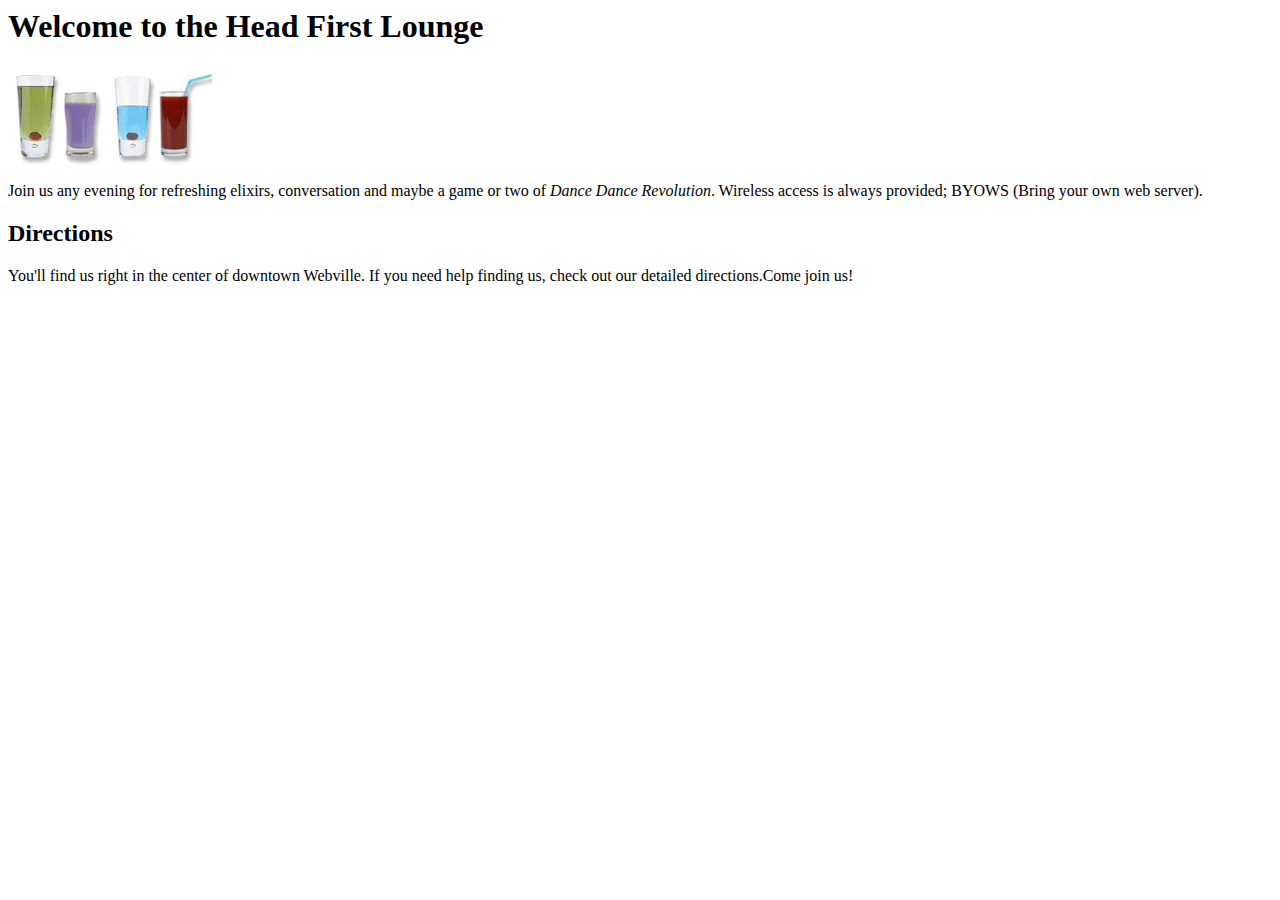
<file: 03/index.html>
<html>
  <head>
    <title>Head First Lounge</title>
  </head>
  <body>
    <h1>Welcome to the Head First Lounge</h1>
    <img src="drinks.gif">
    <p>
      Join us any evening for 
      refreshing elixirs,
      conversation and maybe a game or two of
      <em>Dance Dance Revolution</em>.
      Wireless access is always provided;
      BYOWS (Bring your own web server).
    </p>
    <h2>Directions</h2>
    <p>
      You'll find us right in the center of downtown Webville.
      If you need help finding us, check out 
      our detailed directions.Come join us!
    </p>
  </body>
</html>
</file>
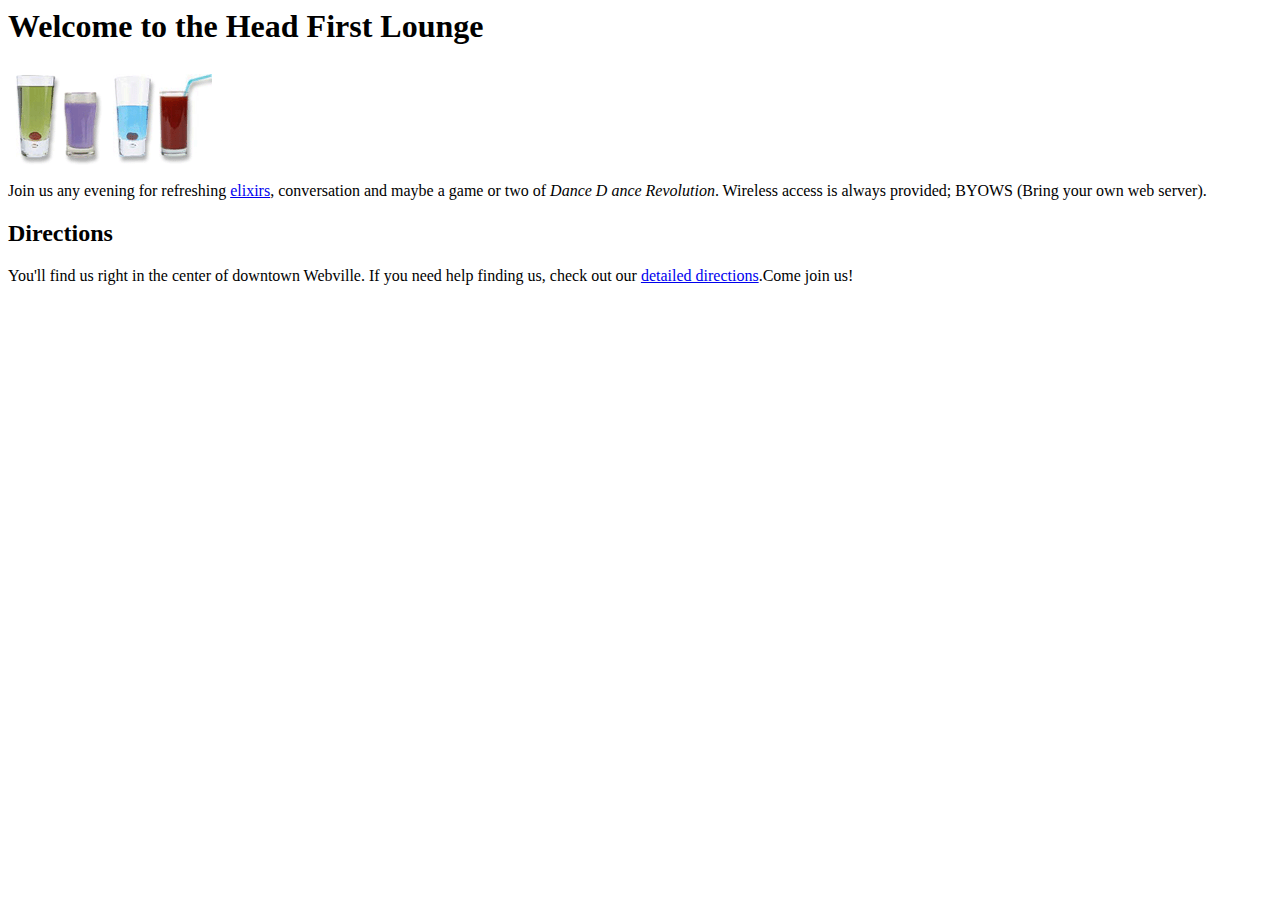
<file: 06/index.html>
<html>
  <body>
    <h1>Welcome to the Head First Lounge</h1>
    <img src="drinks.gif">
    <p>
      Join us any evening for 
      refreshing <a href="elixirs.html">elixirs</a>,
      conversation and maybe a game or two of
      <em>Dance D<html>
  <head>
    <title>Head First Lounge</title>
  </head>ance Revolution</em>.
      Wireless access is always provided;
      BYOWS (Bring your own web server).
    </p>
    <h2>Directions</h2>
    <p>
      You'll find us right in the center of downtown Webville.
      If you need help finding us, check out 
      our <a href="directions.html">detailed directions</a>.Come join us!
    </p>
  </body>
</html>
</file>
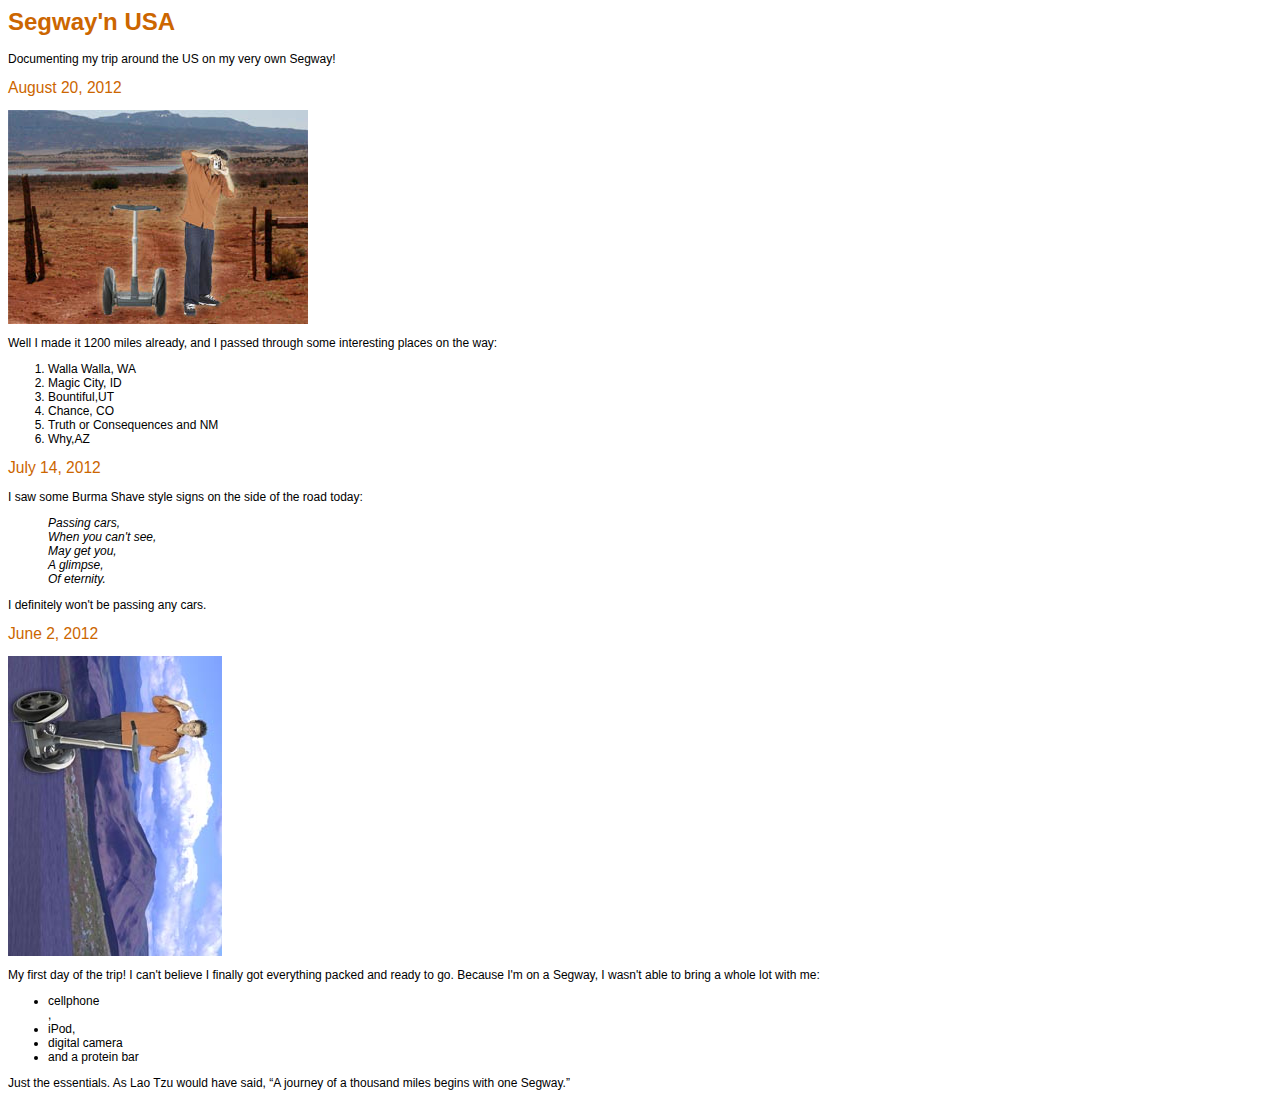
<file: 15/index.html>
<html>
  <head>
    <title>My Trip Around the USA on a Segway</title>
  </head>
  <body>
    <link type ="text/css" rel="stylesheet" href="journal.css">
    <h1>Segway'n USA</h1>
    <p>
      Documenting my trip around the US on my very own Segway!
    </p>

    <h2>August 20, 2012</h2>
    <img src="images/segway2.jpg">
    <p>
      Well I made it 1200 miles already, and I passed
      through some interesting places on the way:    
      <ol>
       <li> Walla Walla, WA</li>
       <li>Magic City, ID</li>
       <li>Bountiful,UT</li>
       <li> Chance, CO</li> 
       <li>Truth or Consequences and NM</li>
        <li>Why,AZ</li>
      </ol>
    
    <h2>July 14, 2012</h2>
    <p>
      I saw some Burma Shave style signs on the side of the
      road today:
    </p>
    <blockquote>
      Passing cars,<br>
      When you can't see,<br>
      May get you,<br>
      A glimpse,<br>
      Of eternity. <br>
    </blockquote>
    <p>
      I definitely won't be passing any cars.
    </p>

    <h2>June 2, 2012</h2>
    <img src="images/segway1.jpg">
    <p>
      My first day of the trip!  I can't believe I finally got
      everything packed and ready to go.  Because I'm on a Segway,
      I wasn't able to bring a whole lot with me:
    <ul>
      <li>cellphone</li>,
      <li>iPod,</li>
      <li>digital camera</li>
      <li>and a protein bar</li>
    </ul>
      Just the essentials.  As
      Lao Tzu would have said, <q>A journey of a 
      thousand miles begins with one Segway.</q>
    </p>
  </body>
</html>
</file>
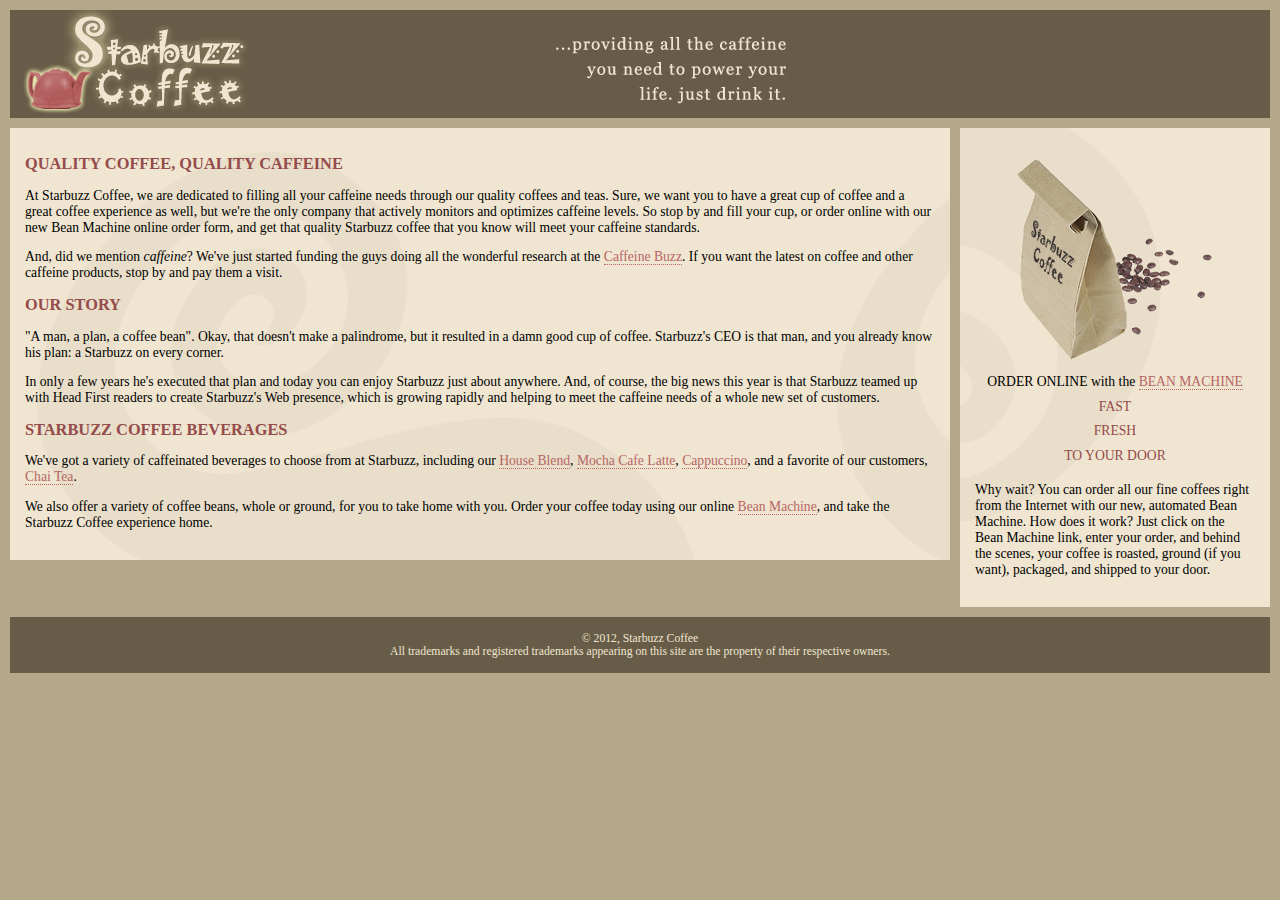
<file: 22/index.html>
<!DOCTYPE html>
<html>
  <head>
    <meta charset="utf-8">
    <title>Starbuzz Coffee</title>
    <link rel="stylesheet" type="text/css" href="starbuzz.css">
  </head> 

  <body>
    <div class="header">
      <img src="images/header.gif" alt="Starbuzz Coffee header image">
    </div>

    <div class="sidebar">
      <p class="beanheading">
        <img src="images/bag.gif" alt="Bean Machine bag">
        <br>
        ORDER ONLINE
        with the 
        <a href="form.html">BEAN MACHINE</a>
        <br>
        <span class="slogan">
            FAST <br>
            FRESH <br>
            TO YOUR DOOR <br>
        </span>
      </p>
      <p>
        Why wait?  You can order all our fine coffees right from the Internet with our new, 
        automated Bean Machine.  How does it work?  Just click on the Bean Machine link, 
        enter your order, and behind the scenes, your coffee is roasted, ground 
        (if you want), packaged, and shipped to your door.
      </p>
    </div>

    <div class="main">
      <h1>QUALITY COFFEE, QUALITY CAFFEINE</h1>
      <p>
        At Starbuzz Coffee, we are dedicated to filling all your  caffeine needs through our 
        quality coffees and teas. Sure, we want you to have a great cup of coffee and a great 
        coffee experience as well, but we're the only company that actively monitors and 
        optimizes caffeine levels. So stop by and fill your cup, or order online with our new Bean 
        Machine online order form, and get that quality Starbuzz coffee that you know will meet 
        your caffeine standards.
      </p>
      <p>
        And, did we mention <em>caffeine</em>? We've just started funding the guys doing all 
        the wonderful research at the <a href="http://buzz.wickedlysmart.com"
        title="Read all about caffeine on the Buzz">Caffeine Buzz</a>.
        If you want the latest on coffee and other caffeine products, 
        stop by and pay them a visit.
      </p>
      <h1>OUR STORY</h1>
      <p>
        "A man, a plan, a coffee bean". Okay, that doesn't make a palindrome, but it resulted
        in a damn good cup of coffee.  Starbuzz's CEO is that man, and you already know his 
        plan: a Starbuzz on every corner.
      </p> 
      <p>In only a few years he's executed that plan and today 
        you can enjoy Starbuzz just about anywhere.  And, of course, the big news this year 
        is that Starbuzz teamed up with Head First readers to create Starbuzz's Web presence,  
        which is growing rapidly and helping to meet the caffeine needs of a whole new set of 
        customers.  
      </p>
      <h1>STARBUZZ COFFEE BEVERAGES</h1>
      <p>
        We've got a variety of caffeinated beverages to choose
        from at Starbuzz, including our 
        <a href="beverages.html#house" title="House Blend">House Blend</a>,
        <a href="beverages.html#mocha" title="Mocha Cafe Latte">Mocha Cafe Latte</a>, 
        <a href="beverages.html#cappuccino" title="Cappuccino">Cappuccino</a>,
        and a favorite of our customers, 
        <a href="beverages.html#chai" title="Chai Tea">Chai Tea</a>.
      </p>
      <p>
        We also offer a variety of coffee beans, whole or ground, for you to
        take home with you.  Order your coffee today using our online
        <a href="form.html">Bean Machine</a>, and take
        the Starbuzz Coffee experience home.
      </p>
    </div>

    <div class="footer">
      &copy; 2012, Starbuzz Coffee
      <br>
      All trademarks and registered trademarks appearing on 
      this site are the property of their respective owners.
    </div>

  </body>
</html>
</file>
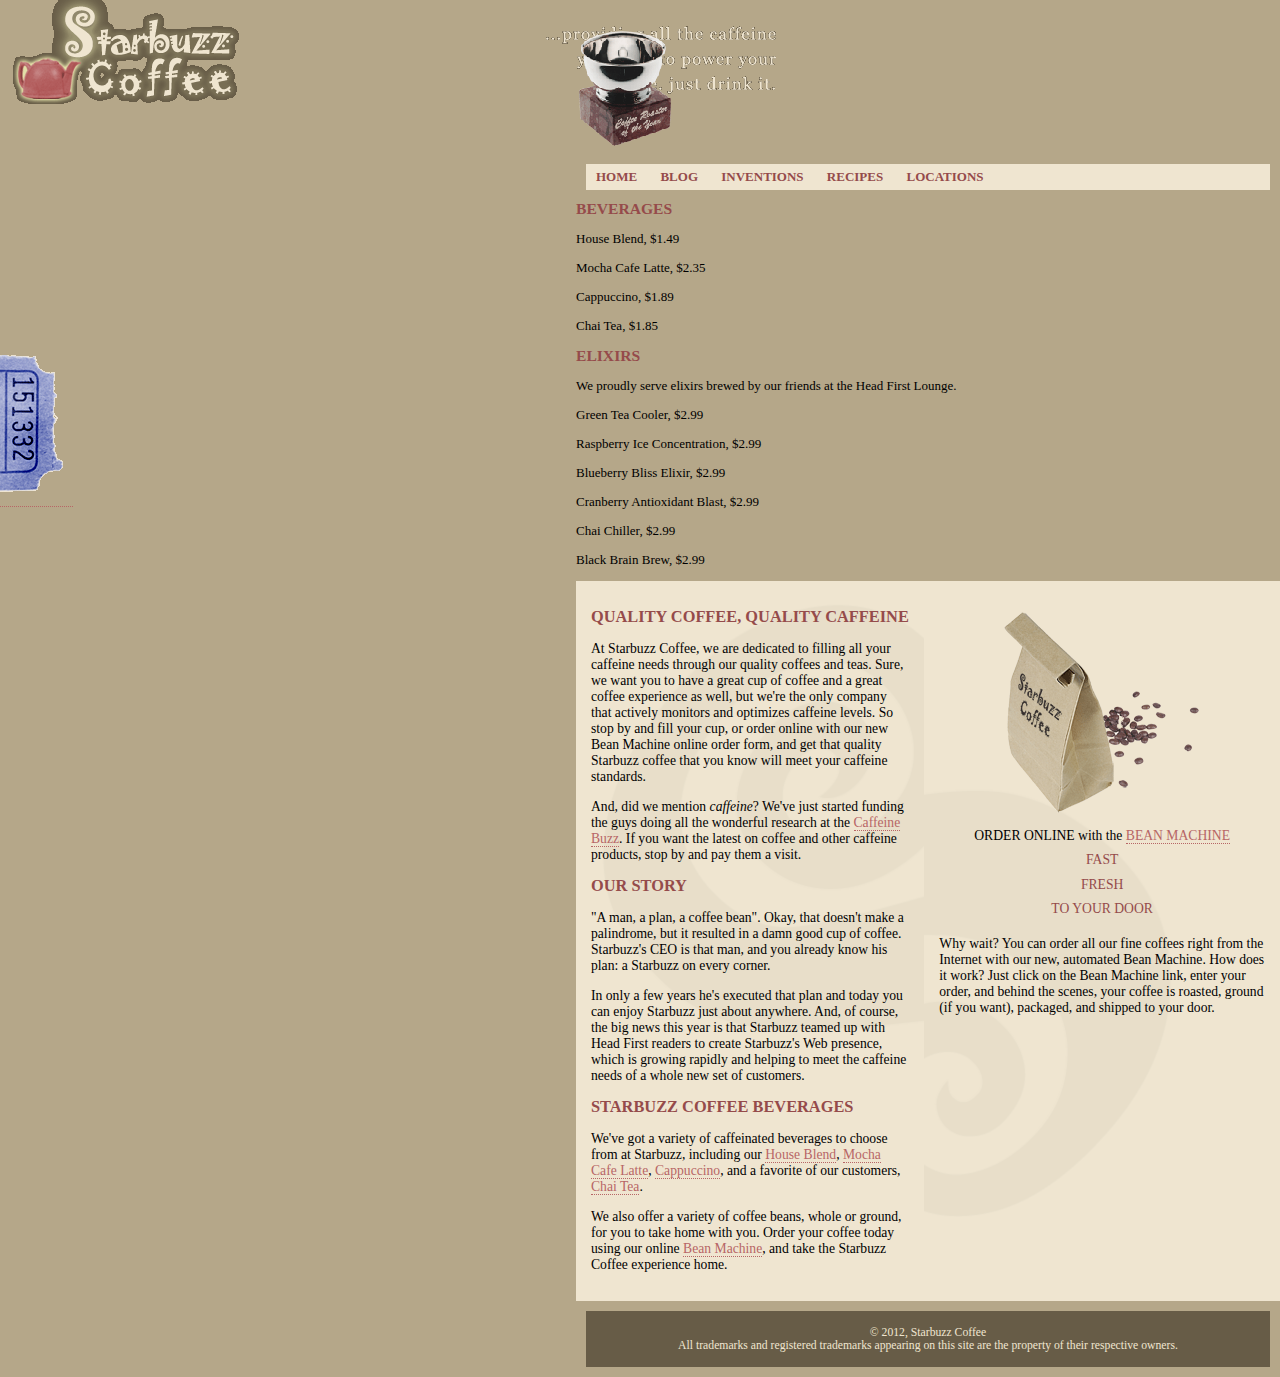
<file: 25/index.html>
<!DOCTYPE html>
<html>
  <head>
    <meta charset="utf-8">
    <title>Starbuzz Coffee</title>
    <link rel="stylesheet" type="text/css" href="starbuzz.css">
  </head> 

  <body>
    <header class="top">
      <img src="images/header.gif" alt="Starbuzz Coffee header image">
    </header>

    <header class="award">
      <img src="images/award.gif" alt="Roaster of the Year award">
    </div>

    <nav>
      <ul>
        <li><a href="index.html">HOME</a></li>
        <li><a href="blog.html">BLOG</a></li>
        <li><a href="">INVENTIONS</a></li>
        <li><a href="">RECIPES</a></li>
        <li><a href="">LOCATIONS</a></li>
      </ul>
    </nav>

    <div id="tableContainer">
      <div id="tableRow">
        <section id="drinks">
      <h1>BEVERAGES</h1>
      <p>House Blend, $1.49</p>
      <p>Mocha Cafe Latte, $2.35</p>
      <p>Cappuccino, $1.89</p>
      <p>Chai Tea, $1.85</p>
      <h1>ELIXIRS</h1>
      <p>
        We proudly serve elixirs brewed by our friends
        at the Head First Lounge.
      </p>
      <p>Green Tea Cooler, $2.99</p>
      <p>Raspberry Ice Concentration, $2.99</p>
      <p>Blueberry Bliss Elixir, $2.99</p>
      <p>Cranberry Antioxidant Blast, $2.99</p>
      <p>Chai Chiller, $2.99</p>
      <p>Black Brain Brew, $2.99</p>
        </section>     
   
       <section class="main">
      <h1>QUALITY COFFEE, QUALITY CAFFEINE</h1>
      <p>
        At Starbuzz Coffee, we are dedicated to filling all your  caffeine needs through our 
        quality coffees and teas. Sure, we want you to have a great cup of coffee and a great 
        coffee experience as well, but we're the only company that actively monitors and 
        optimizes caffeine levels. So stop by and fill your cup, or order online with our new Bean 
        Machine online order form, and get that quality Starbuzz coffee that you know will meet 
        your caffeine standards.
      </p>
      <p>
        And, did we mention <em>caffeine</em>? We've just started funding the guys doing all 
        the wonderful research at the <a href="http://buzz.wickedlysmart.com"
        title="Read all about caffeine on the Buzz">Caffeine Buzz</a>.
        If you want the latest on coffee and other caffeine products, 
        stop by and pay them a visit.
      </p>
      <h1>OUR STORY</h1>
      <p>
        "A man, a plan, a coffee bean". Okay, that doesn't make a palindrome, but it resulted
        in a damn good cup of coffee.  Starbuzz's CEO is that man, and you already know his 
        plan: a Starbuzz on every corner.
      </p> 
      <p>In only a few years he's executed that plan and today 
        you can enjoy Starbuzz just about anywhere.  And, of course, the big news this year 
        is that Starbuzz teamed up with Head First readers to create Starbuzz's Web presence,  
        which is growing rapidly and helping to meet the caffeine needs of a whole new set of 
        customers.  
      </p>
      <h1>STARBUZZ COFFEE BEVERAGES</h1>
      <p>
        We've got a variety of caffeinated beverages to choose
        from at Starbuzz, including our 
        <a href="beverages.html#house" title="House Blend">House Blend</a>,
        <a href="beverages.html#mocha" title="Mocha Cafe Latte">Mocha Cafe Latte</a>, 
        <a href="beverages.html#cappuccino" title="Cappuccino">Cappuccino</a>,
        and a favorite of our customers, 
        <a href="beverages.html#chai" title="Chai Tea">Chai Tea</a>.
      </p>
      <p>
        We also offer a variety of coffee beans, whole or ground, for you to
        take home with you.  Order your coffee today using our online
        <a href="form.html">Bean Machine</a>, and take
        the Starbuzz Coffee experience home.
      </p>
       </section>

       <div class="sidebar">
      <p class="beanheading">
        <img src="images/bag.gif" alt="Bean Machine bag">
        <br>
        ORDER ONLINE
        with the 
        <a href="form.html">BEAN MACHINE</a>
        <br>
        <span class="slogan">
            FAST <br>
            FRESH <br>
            TO YOUR DOOR <br>
        </span>
      </p>
      <p>
        Why wait?  You can order all our fine coffees right from the Internet with our new, 
        automated Bean Machine.  How does it work?  Just click on the Bean Machine link, 
        enter your order, and behind the scenes, your coffee is roasted, ground 
        (if you want), packaged, and shipped to your door.
      </p>
       </aside> 
      </div>
    </div>

    <div class="coupon">
      <a href="freecoffee.html" title="Click here to get your free coffee">
        <img src="images/ticket.gif" alt="Starbuzz coupon ticket">
      </a>
    </div>

       <div class="footer">
      &copy; 2012, Starbuzz Coffee
      <br>
      All trademarks and registered trademarks appearing on 
      this site are the property of their respective owners.
    </div>

  </body>
</html>
</file>
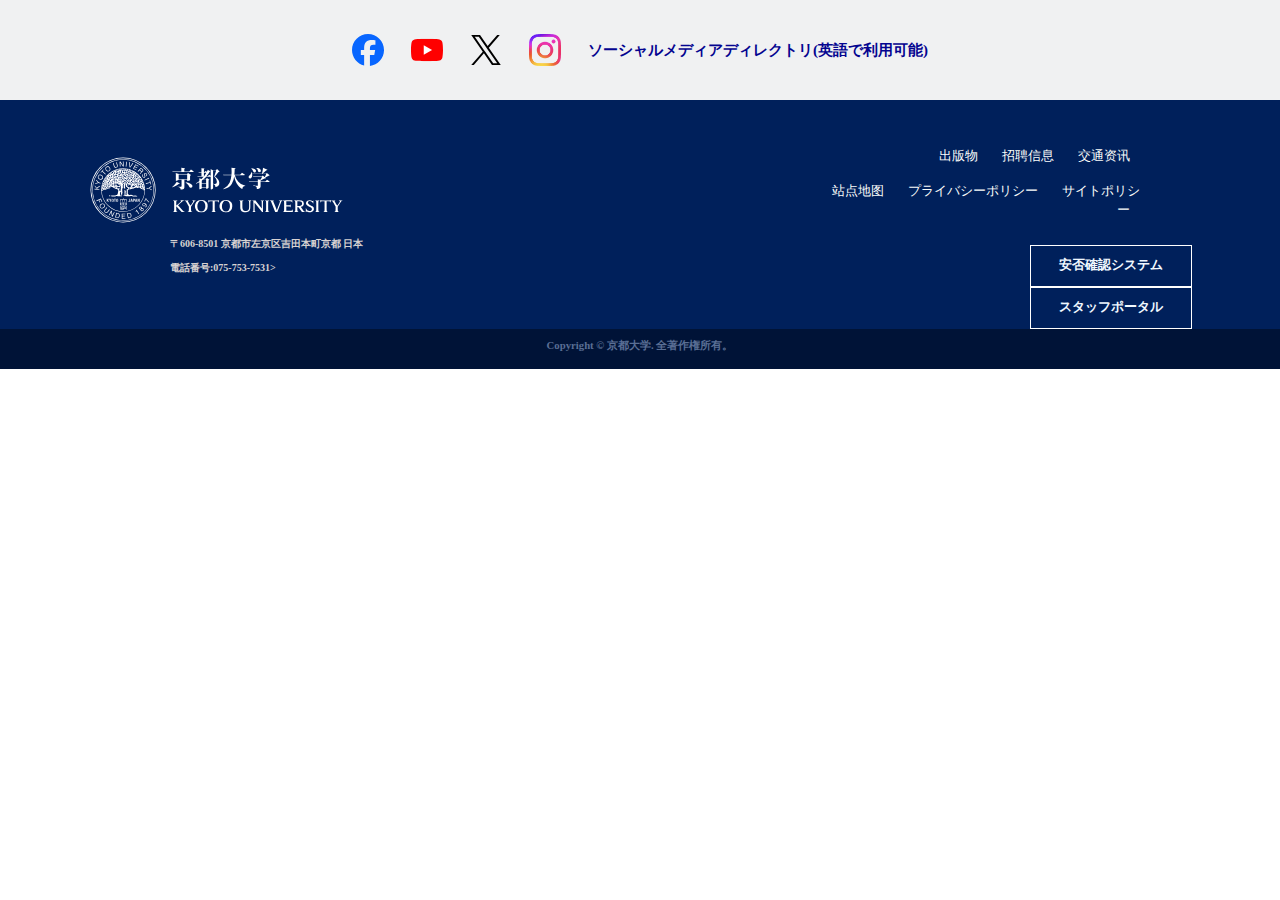
<file: guo/index.html>
<!DOCTYPE html>
<html>
<head>
    <meta charset="utf-8">
    <title>Minecraft</title>
    <link rel="stylesheet" type="text/css" href="index.css">
</head>

<body>
    <div class="tuuu">
      <img src="4.svg" alt="图片">
      <img src="2.svg" alt="图片">
      <img src="3.svg" alt="图片">
      <img src="1.png" alt="图片">
      <h1><a href="dd">ソーシャルメディアディレクトリ(英語で利用可能)</a></h1>
    </div>
    <div class="booo">
    <ul>
      <li><a href="dd">出版物</a></li>
      <li><a href="dd"> 招聘信息</a></li>
      <li><a href="dd"> 交通资讯</a></li>
    </ul>
    <ul>
      <li><a href="dd"> 站点地图</a></li>
      <li><a href="dd"> プライバシーポリシー</a></li>
      <li><a href="dd">サイトポリシー</a></li>
    </ul>
    <div>
      <img src="logo.svg" alt="图片">
        <h3>〒606-8501 京都市左京区吉田本町京都 日本</h3>
        <h3>電話番号:075-753-7531></h3>
    </div>
    <div class="mmmm">
      <h5><a href="dd">安否確認システム</a></h5>
      <h5><a href="dd">スタッフポータル</a></h5>
    </div>
    </div>
    <div class="fooo">
      <h6>Copyright © 京都大学. 全著作権所有。</h6>
    </div>
</body>
</file>
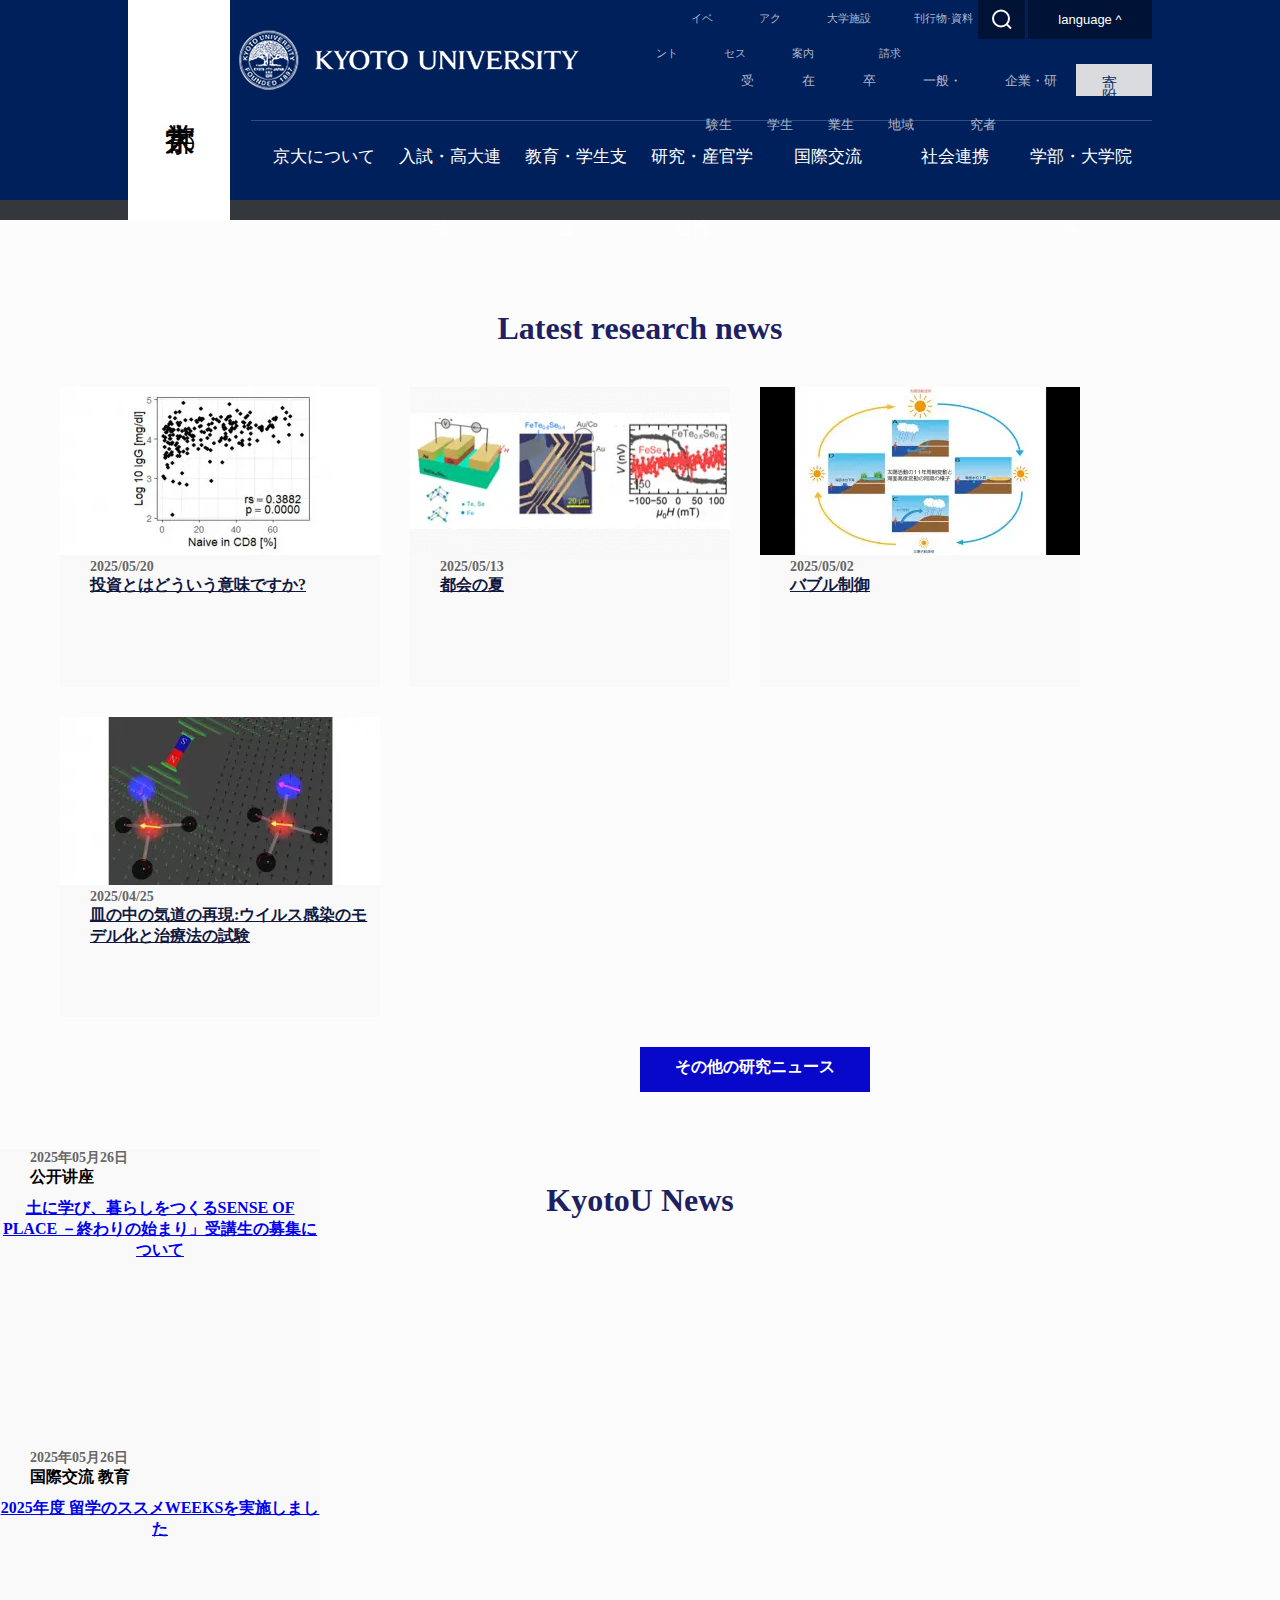
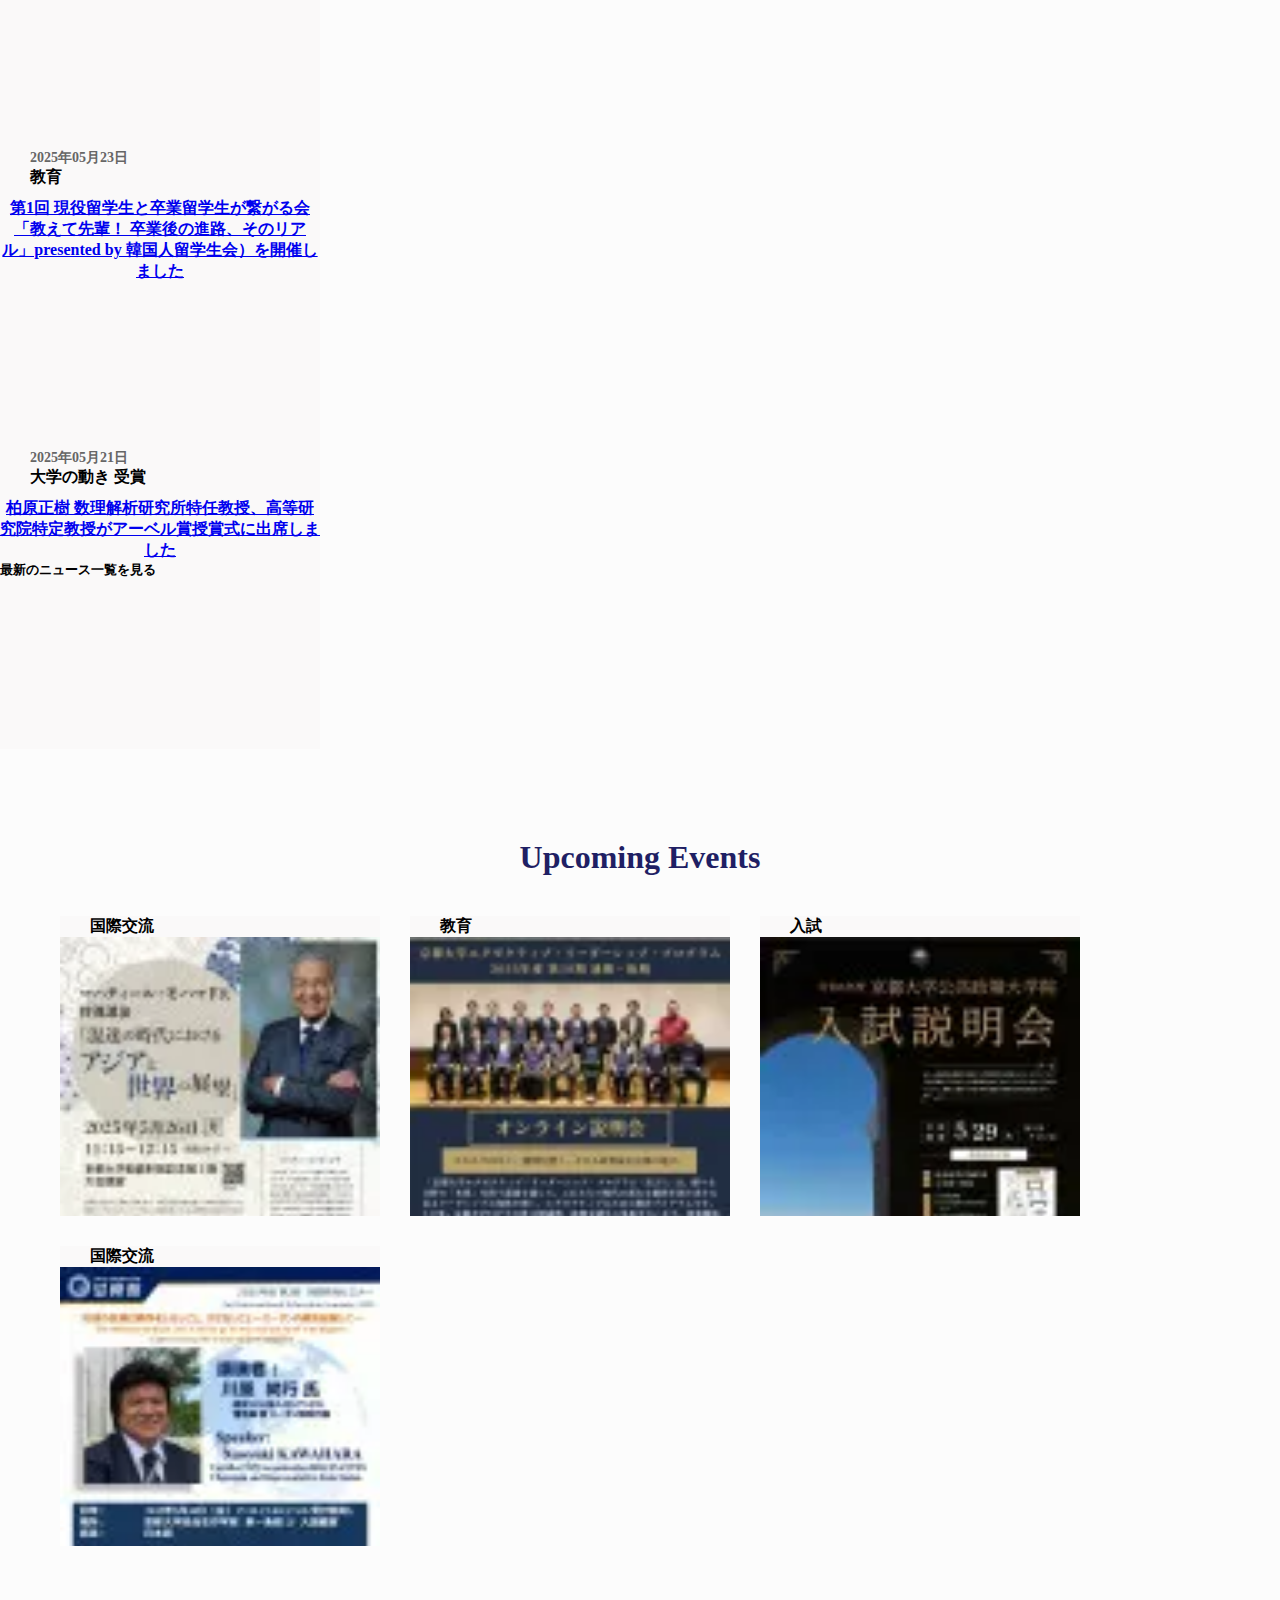
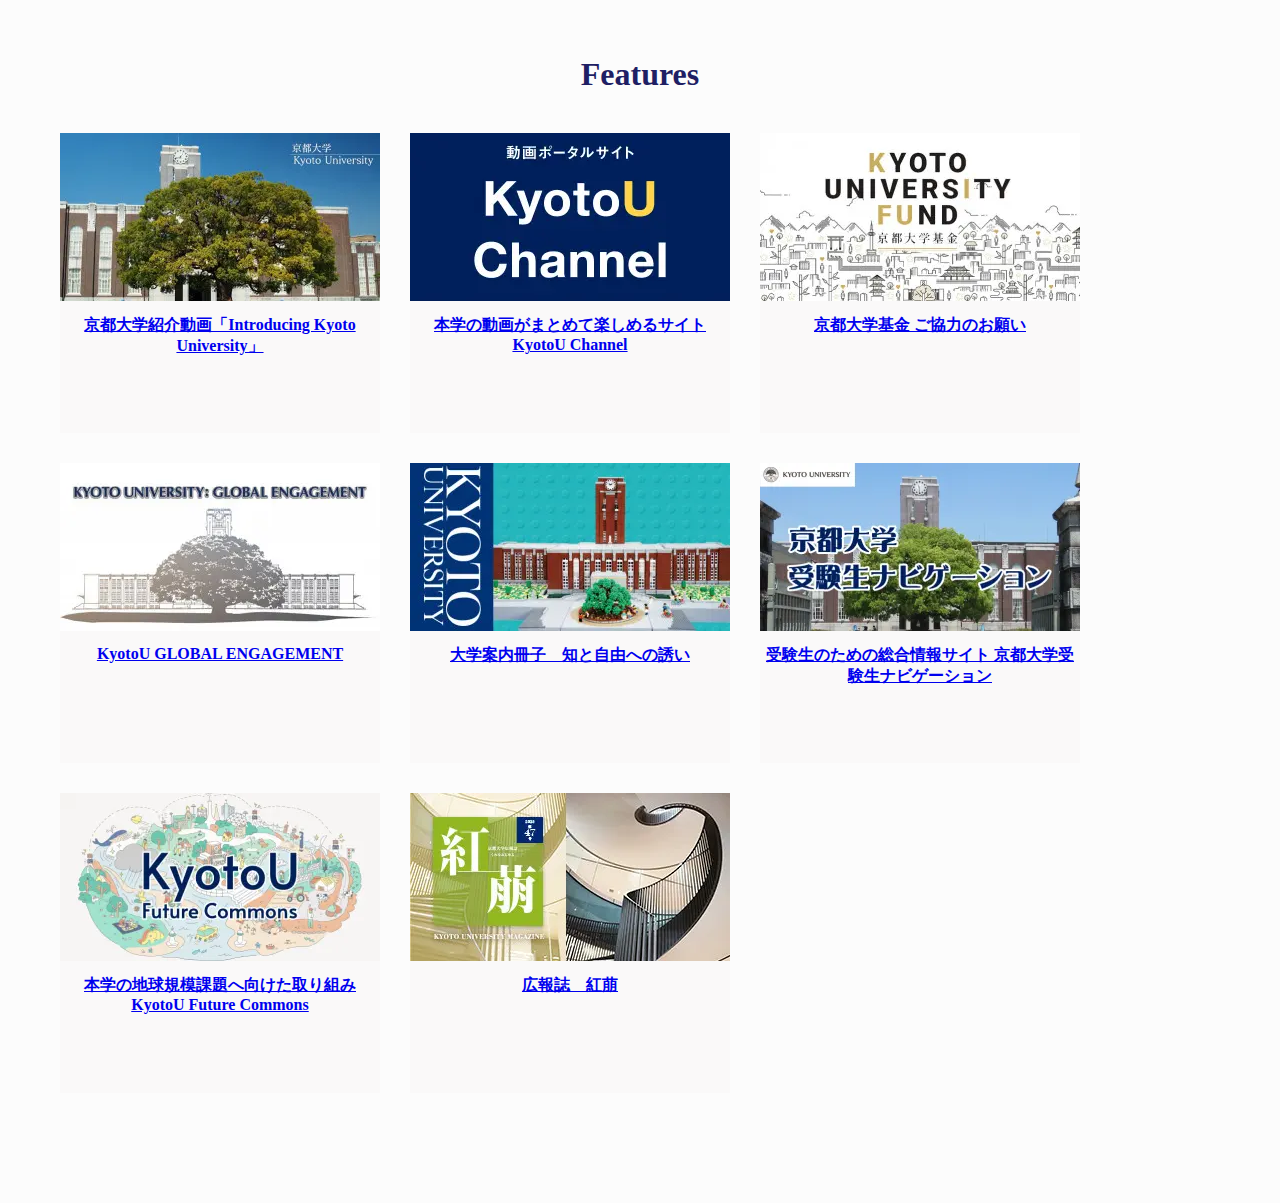
<file: wu/index.html>
<!DOCTYPE html>
<html>
	<head>
		<meta charset="utf-8" />
		<title>京都大学</title>
		<link rel="stylesheet" type="text/css" href="./css/new_file.css" />
	</head>
	<body>
		<div class="nav">
			<div class="coner">
				<div class="left">
					<p>京都大学</p>
				</div>
				<div class="right">
					<div class="nav-1">
						<div class="logo"><img src="./img/logo.png" > </div>
						<div class="nav-right">
							<div class="top">
								<div class="wenzi">
									<ul>
										<li><a href="#">イベント</a></li>
										<li><a href="#">アクセス</a></li>
										<li><a href="#">大学施設案内</a></li>
										<li><a href="#">刊行物·資料請求</a></li>
									</ul>
								</div>
								<div class="qita">
									<div class="sousuo">
										<svg width="24" height="24" viewBox="0 0 24 24" fill="none" stroke="white" stroke-width="2">
										  <circle cx="11" cy="11" r="8"/>
										  <line x1="21" y1="21" x2="16.65" y2="16.65"/>
										</svg>
									</div>
									
									<div class="dropdown">
									  <button class="dropbtn">language      ^</button>
									  <div class="dropdown-content">
									    <a href="#">English Home</a>
									    <a href="#">中文简体 首页</a>
									    <a href="#">中文繁体 首頁</a>
										<a href="#">한국인 첫 페이지</a>
									  </div>
									</div>
									
								</div>
							</div>
							
							<div class="bottom">
								<div class="wenzi">
									<ul>
										<li><a href="#">受験生</a></li>
										<li><a href="#">在学生</a></li>
										<li><a href="#">卒業生</a></li>
										<li><a href="#">一般・地域</a></li>
										<li><a href="#">企業・研究者</a></li>
									</ul>
								</div>
								<button type="button"> 寄附</button>
							</div>
							
						</div>
					</div>
					
					<div class="nav-botton">
						<ul class="t1">
							<li><a href="#">京大について</a>
							<ul class="n1" style="margin-left: 0%;">
								<li><a href="#">>     世界とつながる京都大学</a></li>
								<li><a href="#">>     国際化を支える学内組織</a></li>
								<li><a href="#">>     海外留学を希望する京大生へ</a></li>
								<li><a href="#">>     京都大学への留学を希望する方へ</a></li>
								<li><a href="#">>     外国人研究者へのサポート</a></li>
							</ul></li>
							<li><a href="#">入試・高大連携</a>
							<ul class="n1" style="margin-left: -184px;">
								<li><a href="#">>     世界とつながる京都大学</a></li>
								<li><a href="#">>     国際化を支える学内組織</a></li>
								<li><a href="#">>     海外留学を希望する京大生へ</a></li>
								<li><a href="#">>     京都大学への留学を希望する方へ</a></li>
								<li><a href="#">>     外国人研究者へのサポート</a></li>
							</ul></li>
							<li><a href="#">教育・学生支援</a>
							<ul class="n1"  style="margin-left: -368px;">
								<li><a href="#">>     世界とつながる京都大学</a></li>
								<li><a href="#">>     国際化を支える学内組織</a></li>
								<li><a href="#">>     海外留学を希望する京大生へ</a></li>
								<li><a href="#">>     京都大学への留学を希望する方へ</a></li>
								<li><a href="#">>     外国人研究者へのサポート</a></li>
							</ul></li>
							<li><a href="#">研究・産官学連携</a>
							<ul class="n1"  style="margin-left: -552px;">
								<li><a href="#">>     世界とつながる京都大学</a></li>
								<li><a href="#">>     国際化を支える学内組織</a></li>
								<li><a href="#">>     海外留学を希望する京大生へ</a></li>
								<li><a href="#">>     京都大学への留学を希望する方へ</a></li>
								<li><a href="#">>     外国人研究者へのサポート</a></li>
							</ul></li>
							<li><a href="#">国際交流</a>
							<ul class="n1">
								<li><a href="#">>     世界とつながる京都大学</a></li>
								<li><a href="#">>     国際化を支える学内組織</a></li>
								<li><a href="#">>     海外留学を希望する京大生へ</a></li>
								<li><a href="#">>     京都大学への留学を希望する方へ</a></li>
								<li><a href="#">>     外国人研究者へのサポート</a></li>
							</ul>
							</li>
							<li><a href="#">社会連携</a>
							<ul class="n1"style="margin-left: -921px;">
								<li><a href="#">>     世界とつながる京都大学</a></li>
								<li><a href="#">>     国際化を支える学内組織</a></li>
								<li><a href="#">>     海外留学を希望する京大生へ</a></li>
								<li><a href="#">>     京都大学への留学を希望する方へ</a></li>
								<li><a href="#">>     外国人研究者へのサポート</a></li>
							</ul></li>
							<li><a href="#">学部・大学院等</a>
							<ul class="n1"style="margin-left: -1106px;">
								<li><a href="#">>     世界とつながる京都大学</a></li>
								<li><a href="#">>     国際化を支える学内組織</a></li>
								<li><a href="#">>     海外留学を希望する京大生へ</a></li>
								<li><a href="#">>     京都大学への留学を希望する方へ</a></li>
								<li><a href="#">>     外国人研究者へのサポート</a></li>
							</ul></li>
						</ul>
					</div>
					
				</div>
			</div>
		</div>
		
		<div class="box">
		<div class="box-1">
				
			</div>
		</div>
	</body>




	<div>
		<h1>Latest research news</h1>
	</div>
	<div class="no">
		<div class="mo">
			<img src="tup/4.jpg" alt="京都大学">
			<div class="bo">
				<h2>2025/05/20</h2>
				<h3><a href="文件/go">投資とはどういう意味ですか?</a></h3>
			</div>
		</div>
		<div class="mo">
			<img src="tup/3.jpg" alt="京都大学">
			<div class="bo">
				<h2>2025/05/13</h2>
				<h3><a href="文件/go">都会の夏</a></h3>
			</div>
		</div>
		<div class="mo">
			<img src="tup/2.jpg" alt="京都大学">
			<div class="bo">
				<h2>2025/05/02</h2>
				<h3><a href="文件/go">バブル制御</a></h3>
			</div>
		</div>
		<div class="mo">
			<img src="tup/1.jpg" alt="京都大学">
			<div class="bo">
				<h2>2025/04/25</h2>
				<h3><a href="文件/go">皿の中の気道の再現:ウイルス感染のモデル化と治療法の試験</a></h3>
			</div>
		</div>
	</div>
	<div class="yu">
		<h4>その他の研究ニュース</h4>
	</div>







	
	<div>
		<h1>KyotoU News</h1>
	</div>
	<!-- 使用 "news-container" 作为京都大学新闻的容器 -->
	<div class="news-container">
			<div class="t"> <!-- 新闻项 1 -->
					<div class="f">
							<h2>2025年05月26日</h2>
							<h3>公开讲座</h3>
							<h4><a href="gjjgj">土に学び、暮らしをつくるSENSE OF PLACE －終わりの始まり」受講生の募集について</a></h4>
					</div>
			</div>
			<div class="t"> <!-- 新闻项 2 -->
					<div class="f">
							<h2>2025年05月26日</h2>
							<h3>国際交流 教育</h3>
							<h4><a href="gjjgj">2025年度 留学のススメWEEKSを実施しました</a></h4>
					</div>
			</div>
			<div class="t"> <!-- 新闻项 3 -->
					<div class="f">
							<h2>2025年05月23日</h2>
							<h3>教育</h3>
							<h4><a href="gjjgj">第1回 現役留学生と卒業留学生が繋がる会「教えて先輩！ 卒業後の進路、そのリアル」presented by 韓国人留学生会）を開催しました</a></h4>
					</div>
			</div>
			<div class="t"> <!-- 新闻项 4 -->
					<div class="f">
							<h2>2025年05月21日</h2>
							<h3>大学の動き 受賞</h3>
							<h4><a href="gjjgj">柏原正樹 数理解析研究所特任教授、高等研究院特定教授がアーベル賞授賞式に出席しました</a></h4>
					<div class="ti">
						<h5>最新のニュース一覧を見る</h5>
					</div>
					</div>
			</div>
	</div>

	<!-- Upcoming Events 部分 -->
	<div>
		<h1>Upcoming Events</h1>
	</div>
	<div class="y">
		<div class="t">
			<div class="f">
				<h3>国際交流</h3>
				<img src="ma/1.webp" alt="Event Image 1"> <!-- 图片已添加 -->
				<h4><a href="gjjgj">マハティール・モハマド氏 特別講演「混迷の時代におけるアジアと世界の展望」</a></h4>
				<h5>開催日 2025年05月26日</h5>
				<h6>開催地吉田キャンパス</h6>
			</div>
		</div>
		<div class="t">
			<div class="f">
				<h3>教育</h3>
				<img src="ma/2.webp" alt="Event Image 2"> <!-- 图片已添加 -->
				<h4><a href="gjjgj">京都大学エグゼクティブ・リーダーシップ・プログラム（ELP） 2025年度 第10期 通期・後期説明会</a></h4>
				<h5>開催日2025年05月27日、他</h5>
				<h6>開催地オンライン</h6>
			</div>
		</div>
		<div class="t">
			<div class="f">
				<h3>入試</h3>
				<img src="ma/3.webp" alt="Event Image 3"> <!-- 图片已添加 -->
				<h4><a href="gjjgj">令和8年度 京都大学公共政策大学院 入試説明会（対面開催）</a></h4>
				<h5>開催日2025年05月29日</h5>
				<h6>開催地吉田キャンパス</h6>
			</div>
		</div>
		<div class="t">
			<div class="f">
				<h3>国際交流</h3>
				<img src="ma/4.webp" alt="Event Image 4"> <!-- 图片已添加 -->
				<h4><a href="gjjgj">2025年度 第2回 国際教育セミナー「究極の医療は戦争をしないこと、させないこと ～スーダン内戦を経験して～」</a></h4>
				<h5>開催日2025年05月30日</h5>
				<h6>開催地 吉田キャンパス</h6>
			</div> <!-- .bo 闭合 -->
		</div> <!-- .mo 闭合 -->
	</div> <!-- .no 闭合 -->







	<div>
		<h1>Features</h1>
	</div>
	<div class="no">
		<div class="mo">
			<img src="li/1.webp" alt="京都大学">
			<div class="bo">
				<h4><a href="gjjgj">京都大学紹介動画「Introducing Kyoto University」</a></h4>
			</div>
		</div>
		<div class="mo">
			<img src="li/2.webp" alt="京都大学">
			<div class="bo">
				<h4><a href="gjjgj">本学の動画がまとめて楽しめるサイト
					KyotoU Channel</a></h4>
				</a></h4>
			</div>
		</div>
		<div class="mo">
			<img src="li/3.webp" alt="京都大学">
			<div class="bo">
				<h4><a href="gjjgj">京都大学基金 ご協力のお願い</a></h4>
			</div>
		</div>
		<div class="mo">
			<img src="li/4.webp" alt="京都大学">
			<div class="bo">
				<h4><a href="gjjgj">KyotoU GLOBAL ENGAGEMENT</a></h4>
			</div>
		</div>
		<div class="mo">
			<img src="li/5.webp" alt="京都大学">
			<div class="bo">
				<h4><a href="gjjgj">大学案内冊子　知と自由への誘い</a></h4>
			</div>
		</div>
		<div class="mo">
			<img src="li/6.webp" alt="京都大学">
			<div class="bo">
				<h4><a href="gjjgj">受験生のための総合情報サイト
					京都大学受験生ナビゲーション</a></h4>
			</div>
		</div>
		<div class="mo">
			<img src="li/7.webp" alt="京都大学">
			<div class="bo">
				<h4><a href="gjjgj">本学の地球規模課題へ向けた取り組み
					KyotoU Future Commons</a></h4>
			</div>
		</div>
		<div class="mo">
			<img src="li/8.webp" alt="京都大学">
			<div class="bo">
				<h4><a href="gjjgj">広報誌　紅萠</a></h4>
			</div>
		</div>
	</div>

</body>
</html>
</file>
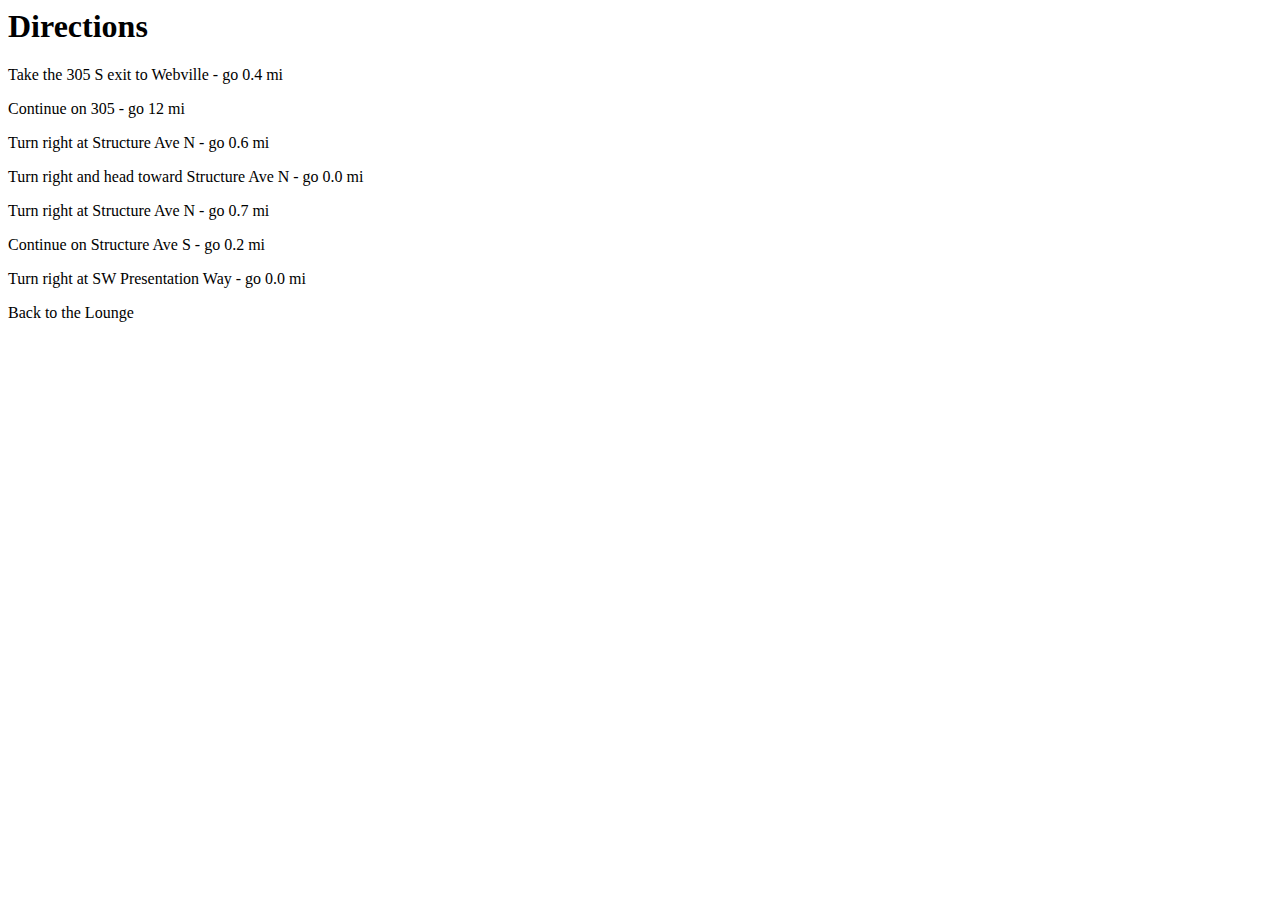
<file: 06/directions.html>
<html>
  <head>
    <title>Head First Lounge Directions</title>
  </head>
  <body>
    <h1>Directions</h1>
    <p>Take the 305 S exit to Webville - go 0.4 mi</p>
    <p>Continue on 305 - go 12 mi</p>
    <p>Turn right at Structure Ave N - go 0.6 mi</p>
    <p>Turn right and head toward Structure Ave N - go 0.0 mi</p>
    <p>Turn right at Structure Ave N - go 0.7 mi</p>
    <p>Continue on Structure Ave S - go 0.2 mi</p>
    <p>Turn right at SW Presentation Way - go 0.0 mi</p>
    <p>
	    Back to the Lounge
	  </p>
  </body>
</html>
</file>
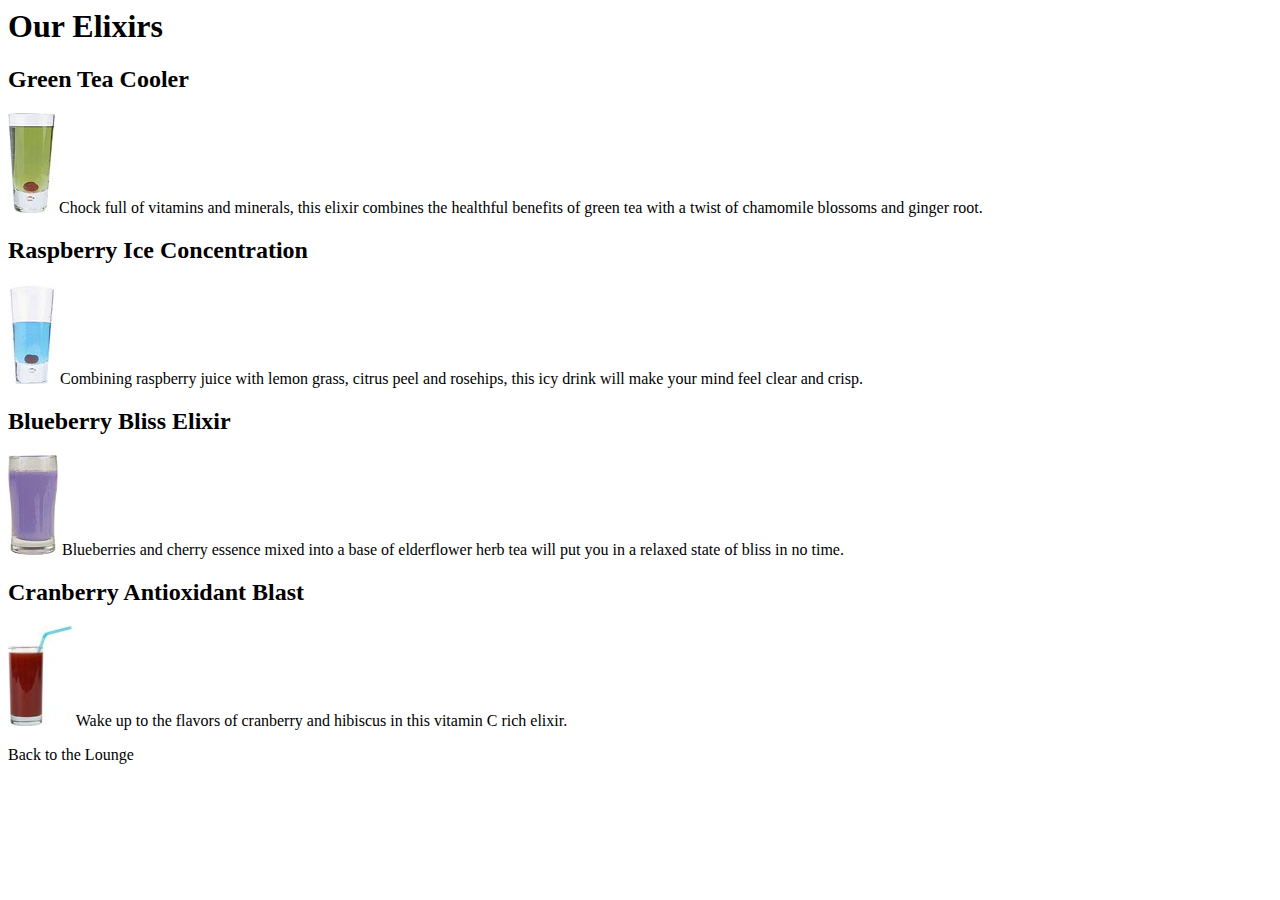
<file: 06/elixirs.html>
<html>
  <head>
	  <title>Head First Lounge Elixirs</title>
  </head>
  <body>
    <h1>Our Elixirs</h1>

    <h2>Green Tea Cooler</h2>
    <p>
      <img src="green.jpg">
      Chock full of vitamins and minerals, this elixir
      combines the healthful benefits of green tea with
      a twist of chamomile blossoms and ginger root.
    </p>
    <h2>Raspberry Ice Concentration</h2>
    <p>
      <img src="lightblue.jpg">
      Combining raspberry juice with lemon grass,
      citrus peel and rosehips, this icy drink
      will make your mind feel clear and crisp.
    </p>
    <h2>Blueberry Bliss Elixir</h2>
    <p>
      <img src="blue.jpg">
      Blueberries and cherry essence mixed into a base
      of elderflower herb tea will put you in a relaxed
      state of bliss in no time.
    </p>
    <h2>Cranberry Antioxidant Blast</h2>
    <p>
      <img src="red.jpg">
      Wake up to the flavors of cranberry and hibiscus
      in this vitamin C rich elixir.
    </p>
		<p>
			Back to the Lounge
		</p>
  </body>
</html>
</file>
<file: 15/journal.css>
body {
  font-family: Verdana,Geneva,Arial;
}
html {
  font-size: 12px;
}
h1 {
  font-size: 2rem;
}
h2 {
  font-size: 1.3rem;
  font-weight: normal;
}
blockquote{
  font-style: italic;
}
h1,h2 {
  color: #CC6600;
 
  border-bottom: thin dptted #888888;
}
</file>
<file: 22/starbuzz.css>
body { 
  background-color: #b5a789;
  font-family:      Georgia, "Times New Roman", Times, serif;
  font-size:        small;
  margin:           0px;
}

.header {
  background-color: #675c47;
  margin:           10px;
  height:           108px;
}

.main {
  background:       #efe5d0 url(images/background.gif) top left;
  font-size:        105%;
  padding:          15px;
  margin:           0px 330px 10px 10px;
}

.sidebar {
  float: right;
  background:       #efe5d0 url(images/background.gif) bottom right;
  font-size:        105%;
  padding:          15px;
  margin:           0px 10px 10px 10px;
  width: 280px;
}

.footer {
  background-color: #675c47;
  color:            #efe5d0;
  text-align:       center;
  padding:          15px;
  margin:           10px;
  font-size:        90%;
  clear: right;
}

h1 {
  font-size:        120%;
  color:            #954b4b;
}

.slogan { color: #954b4b; }

.beanheading {
  text-align:       center;
  line-height:      1.8em;
}

a:link {
  color:            #b76666;
  text-decoration:  none;
  border-bottom:    thin dotted #b76666;
}
a:visited {
  color:            #675c47;
  text-decoration:  none;
  border-bottom:    thin dotted #675c47;
}
</file>
<file: 25/starbuzz.css>
body { 
  background-color: #b5a789;
  font-family:      Georgia, "Times New Roman", Times, serif;
  font-size:        small;
  margin:           0px;
}

.header {
  background-color: #675c47;
  margin:           10px 10px 0 10px;
  height:           108px;
}

div.tableContainer {
  display: table;
  border-spacing: 10px;
}

div.tableRow {
  display: table-row;
}

.drinks {
  background-color: #efe5d0;
  padding: 15px; 
}

.main {
  display: table-cell;
  vertical-align: top;
  background:       #efe5d0 url(images/background.gif) top left;
  font-size:        105%;
  padding:          15px;
  margin:           0px 330px 10px 10px;
}

.award {
	position:  absolute;
	top: 30px;
	left: 45%;
  animation: rotate 2s linear infinite;
}

.coupon {
	position: fixed;
	top: 350px;
	left: -210px;
  transition: left 0.5s ease;
}

.coupon a,img{
  border: none;
}

.coupon:hover {
  left: 0px;
}

.sidebar {
  display: table-cell;
  vertical-align: top;
  background:       #efe5d0 url(images/background.gif) bottom right;
  font-size:        105%;
  padding:          15px;
  margin:           0px 10px 10px 10px;
}

.footer {
  background-color: #675c47;
  color:            #efe5d0;
  text-align:       center;
  padding:          15px;
  margin:           10px;
  font-size:        90%;
}

h1 {
  font-size:        120%;
  color:            #954b4b;
}

.slogan { color: #954b4b; }

.beanheading {
  text-align:       center;
  line-height:      1.8em;
}

a:link {
  color:            #b76666;
  text-decoration:  none;
  border-bottom:    thin dotted #b76666;
}
a:visited {
  color:            #675c47;
  text-decoration:  none;
  border-bottom:    thin dotted #675c47;
}



nav {
  background-color: #efe5d0;
  margin: 10px 10px 0px 10px;
}

nav ul {
	margin: 0px;
	list-style-type: none;
	padding: 5px 0px 5px 0px;
}

nav ul li {
	display: inline;
	padding: 5px 10px 5px 10px;
}

ul li a:link, nav ul li a:visited {
	color: #954b4b;
	border-bottom: none;
	font-weight: bold;
/*
	text-shadow: 1px 1px 3px #e2c2c2; 
	text-transform: uppercase;
*/
}

nav ul li.selected {
	background-color: #c8b99c;
}
</file>
<file: guo/index.css>
.tuuu{
    position: relative;
    display: flex;
    align-items: center;
    gap: 27px;
    background-color: #f0f1f2;
    width: 100%;
    height: 100px;
    justify-content: center;
    align-items: center;
    height: 100px;
}
body{
    margin:0;
    padding:0;
}
.booo{
    position: absolute;
    background-color: #00205b;
    width: 100%;
    height: 240px;
}
.fooo{
    position: relative;
    margin-top: 229px;
    background-color: #001337;
    width: 100%;
    height: 40px;
}

h6{
    color: #596e94;
    text-align: center;
    padding-top: 10px;
}
.tuuu img{
    height: 32px;
    width: 32px;
    text-align: center;
}
h1{
    font-size: 15px;
    color: rgb(5, 5, 144);
}
ul li{
    position: relative;
    display: inline;
    padding: 10px;
    top: 30px;
    right: 140px;
    text-align: right;
    font-size: 13px;
}

ul{
    margin-left: 900px;
    text-align: right;
}
a:link {
    color: rgb(250, 252, 250);
}
a:hover {
    color: rgb(250, 193, 5);
}

a{
    text-decoration: none;
}
h1 a:hover {
    color: rgb(250, 193, 5);
}
h1 a:link{
    color: rgb(4, 4, 144);
}
h3{
    font-size: 10px;
    color: #d7d2d2;
    margin-left: 170px;
}
.booo img{
    margin-left: 90px;
    margin-top: -48px;
}
a{
    color: #f0f1f2;
}
h1 a{
    color: rgb(5, 5, 144);
}
h5{
    width: 160px;
    height: 30px;
    border: 1px solid #ffffff;
    display: inline-block;
    margin: 0 10px; 
    text-align: center;
    padding-top: 10px;
}
h5:hover{
    background-color: white;
}
h5 a:link{
    color: aliceblue;
}
h5 a:hover{
    color: rgb(5, 5, 144);
}
.mmmm{
    padding-left: 1020px;
    margin-top: -40px;
}
</file>
<file: wu/css/new_file.css>
* {
	padding: 0;
	margin: 0;
}

.nav {
	background-color: #00205B;
	height: 200px;
}

.coner {
	width: 80%;
	margin-left: 10%;
	display: flex;
}

.coner .left {
	width: 10%;
	height: 200px;
}

.coner p {
	width: 100%;
	display: flex;
	justify-content: center;
	align-items: center;
	height: 200px;
	background-color: white;
	font-size: 30px;
	writing-mode: vertical-lr;
}

.coner p:hover {
	background-color: #E6E9EF;
}

.right {
	width: 88%;
	margin-left: 2%;
}

.logo {
	display: flex;
	height: 120px;
	width: 35%;
	align-items: center;
	justify-content: center;
}

.logo:hover {
	cursor: pointer;
}

.nav-1 {
	width: 100%;
	display: flex;
	border-bottom: 1px solid #324C7B;
}

.nav-right {
	width: 55%;
	margin-left: 10%;
}

.nav-right .top {
	width: 100%;
	display: flex;
}
.wenzi{
	width: 65%;
}
.wenzi ul {
	display: flex;
	list-style: none;
}

.wenzi ul li {
	height: 33px;
	line-height: 33px;
}

.wenzi ul li a {
	color: #AEB7CA;
	font-size: 11px;
	text-decoration: none;
	margin-left: 35px;
}

.wenzi ul li a:hover {
	color: #9A7E3F;
}

.qita {
	width: 35%;
	height: 39px;
	display: flex;
	background-color: #001337;
}

.qita .sousuo {
	width: 30%;
	height: 39px;
	text-align: center;
	border-right: 3px solid #00205B;
}

.qita .sousuo:hover {
	background-color: #27406D;
	cursor: pointer;
}

.qita .sousuo svg {
	text-align: center;
	height: 39px;
	line-height: 39px;
}

.dropbtn {
	background-color: #001337;
	color: white;
	width: 100%;
	height: 39px;
	line-height: 39px;
	text-align: center;
	font-size: 13px;
	border: none;
	cursor: pointer;
}

.dropdown {
	width: 80%;
	position: relative;
	display: inline-block;
}

.dropdown-content {
	display: none;
	position: absolute;
	background-color: #001337;
	width: 100%;
	box-shadow: 0px 8px 16px 0px rgba(0, 0, 0, 0.2);
}

.dropdown-content a {
	color: white;
	font-size: 13px;
	text-align: center;
	padding-top: 12px;
	padding-bottom: 12px;
	text-decoration: none;
	display: block;
	z-index: 9;
}

.dropdown-content a:hover {
	background-color: #27406D;
	z-index: 9;
}

.dropdown:hover .dropdown-content {
	display: block;
	z-index: 9;
}

.dropdown:hover .dropbtn {
	background-color: #27406D;
	
}

.bottom {
	display: flex;
	margin-top: 20px;
	margin-left: 50px;
}
.bottom .wenzi{
	width: 80%;
}

.bottom .wenzi a {
	height: 44px;
	line-height: 44px;
	font-size: 13px;
	font-weight: 500;
}

.bottom button {
	width: 17%;
	margin-left: 3%;
	height: 32px;
	line-height: 13px;
	text-align: center;
	color: #0F2D64;
	font-size: 15px;
	letter-spacing: 10px;
	margin-top: 5px;
	cursor: pointer;
	border: none;
	position: relative;
	display: inline-block;
	padding: 12px 24px;
	overflow: hidden;
	z-index: 1;
	transition: color 0.8s;
}

.bottom button::before {
	content: '';
	position: absolute;
	top: 0;
	left: 0;
	width: 100%;
	height: 100%;
	background-color: #D9DBDE;
 	z-index: -1; 
	transition: all 0.8s ease;

}

.bottom button:hover::before {
	left: -50%;
	width: 0%;
}

.bottom button::after {
	content: '';
	position: absolute;
	top: 0;
	right: 0;
	width: 100%;
	height: 100%;
	background-color: #D9DBDE;
 	z-index: -2; 
	transition: all 0.8s ease;
}

.bottom button:hover::after {
	right: -50%;
	width: 0%;
}

.nav-botton ul {
	width: 100%;
	display: flex;
	list-style: none;
}
.nav-botton li{
	width: 14%;
	text-align: center;

}
.nav-botton ul li a {
	height: 72px;
	color: #FFFFFF;
	text-decoration: none;
	margin-left: 20px;
	padding-bottom: 28px;
	line-height: 72px;
	font-size: 17px;
}

.nav-botton ul li a:hover {
	color: #9A7E3F;
	border-bottom: 3px solid #9A7E3F;
}

.nav-botton .n1 {
	display: none;
	width: 70%;
	margin-left: -737px;
	margin-top: 7px;
	background-color: #1A1713
}

.n1 li {
	width: 30%;
	margin-left: 1%;
	text-align: left;
	float: left;
}

.t1 li:hover .n1 {
	display: block;
	position: inherit;
	position: absolute;
	z-index: 9999;
	text-align: center;
}

.t1 li:hover .n1 a:hover {
	color: #9A7E3F;
	border: none;
}

.box {
	width: 100%;
	height: 20px;
	background-color: #34373C;
}

.box-1 {
	width: 8%;
	height: 100%;
	margin-left: 10%;
	background-color: white;
}






body{
	background-color: #dad7d7d6;
}
.y{
	display: flex;
	flex-wrap: wrap;
	gap: 30px;
	margin: 110px 60px 110px 60px;
	justify-content:left;
}
.t{
	position: relative;
	overflow:hidden;
	max-width: 100%;
	width: 320px;
	height: 300px;
	background: #faf9f9;
}
.t img{
	width: 320px;
	height: 270px;
	height: auto;
}
h1,h4{
	text-align: center;
}
h1{
	color: rgb(12, 12, 119);
	margin-top: 90px;
	margin-bottom: -70px;
}
h2{
	font-size: 14px;
	color: #666;
}
h4{
	color: white;
	padding-top: 10px;
}
.yu{
	background: rgb(12, 12, 119);
	height: 45px;
	width: 230px;
	margin-left: 640px;
	margin-top: -80px;
}
h3,h2{
	margin-left: 30px;
}
h3{
	font-size: 16px;
	
}
h3 a:hover{
	text-decoration: underline;
}
h3 a:visited{
	color: black;
}
h3 a:link{
	color: black;
}

.t img{
	width: 320px;
	height:auto;
	transform: transform 0.3s ease;
}

.t img:hover{
	transform: scale(1.1);
}







h1 {
  text-align: center;
}
body {
  background-color: #fcfbfbd6;
}
.no {
    display: flex;
    flex-wrap: wrap;
    gap: 30px;
    margin: 110px 60px 110px 60px;
    justify-content: left;
}
.mo {
    position: relative;
    overflow:hidden;
    max-width: 100%;
    width: 320px;
    height: 300px;
    background: #faf9f9;
}
.mo img{
    width: 320px;
    height: 270px;
    height: auto;
}
h1,h4{
    text-align: center;
}
h1{
    color: rgb(31, 31, 100);
    margin-top: 90px;
    margin-bottom: -70px;
}
h2 {
  font-size: 14px;
  color: #666;
}
h4 {
  color: white;
  padding-top: 10px;
}
.yu {
  background: rgb(8, 8, 202);
  height: 45px;
  width: 230px;
  margin-left: 640px;
  margin-top: -80px;
}
h3,h2{
    margin-left: 30px;
}
h3 {
  font-size: 16px;
}
h3 a:hover{
  text-decoration: underline;
}
h3 a:hover{
  color: rgb(17, 24, 63);
}
h3 a:link{
  color: rgb(17, 24, 63);
}
</file>
